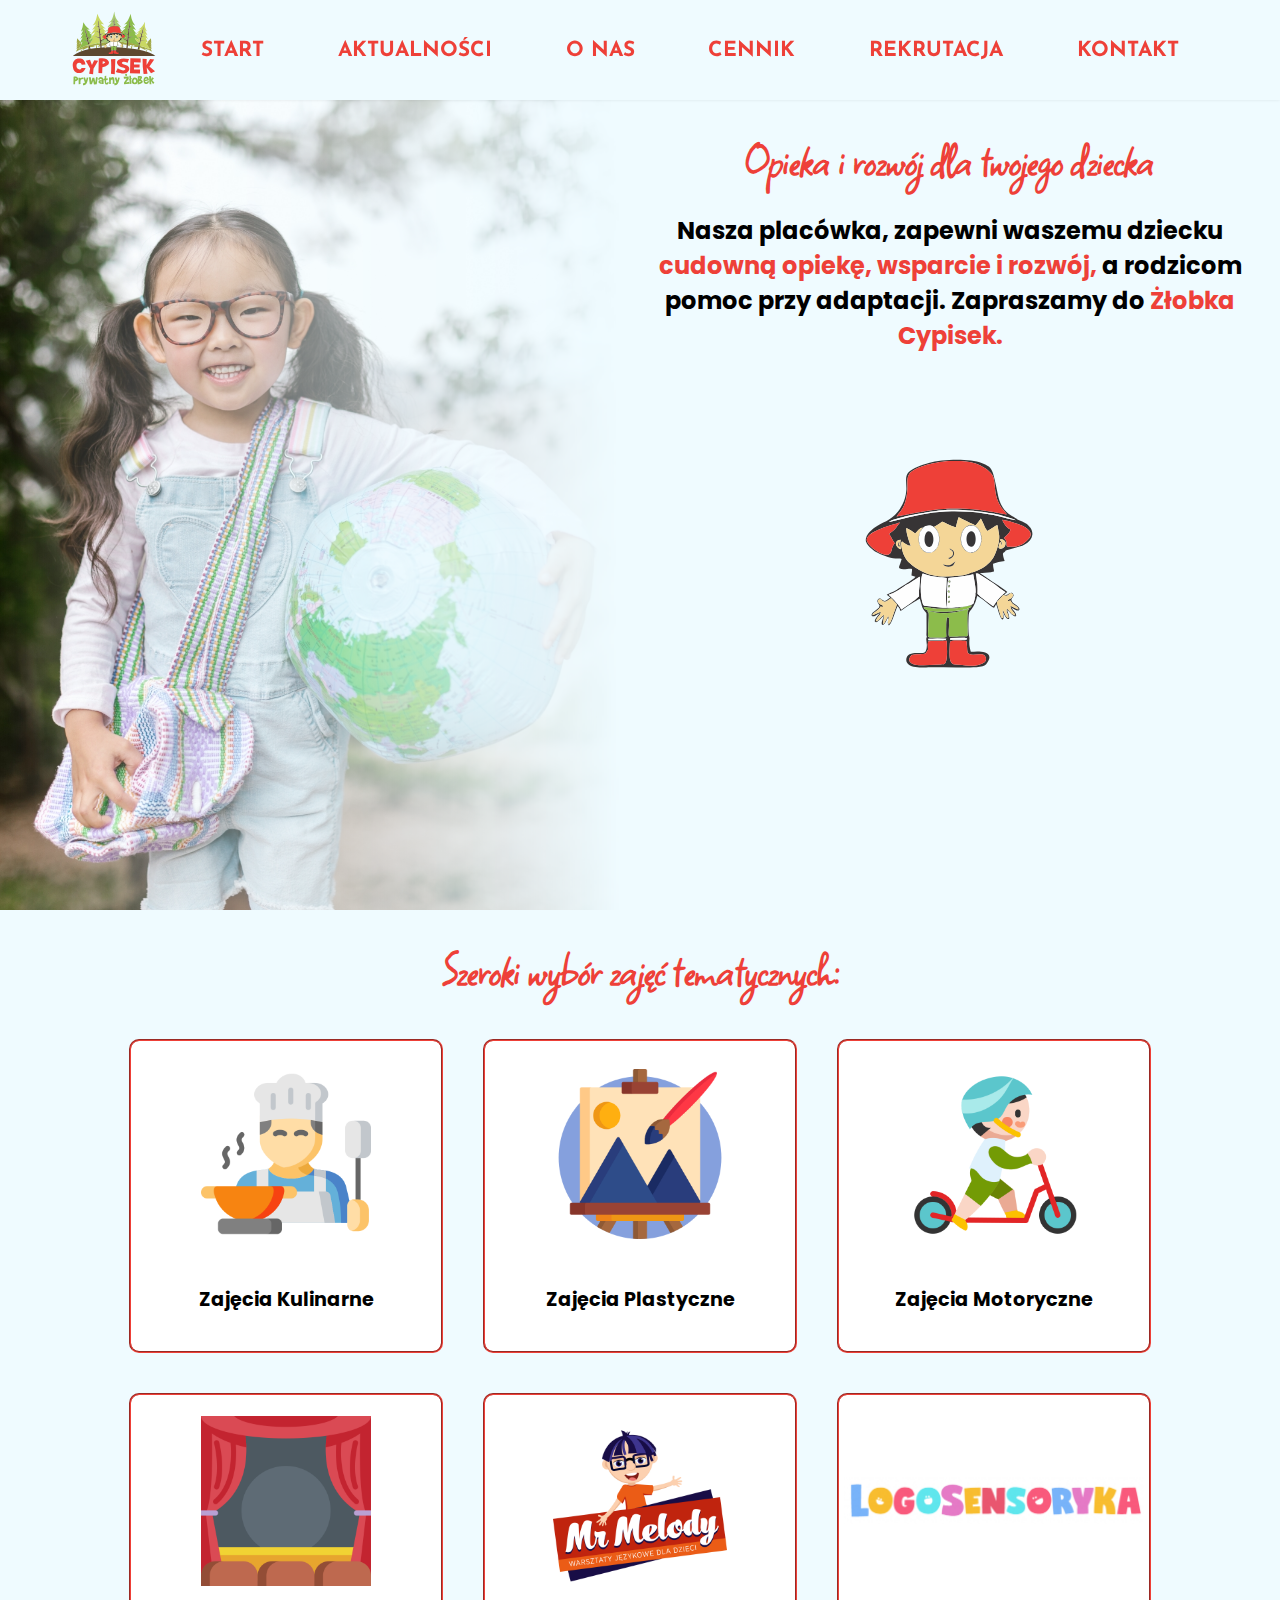
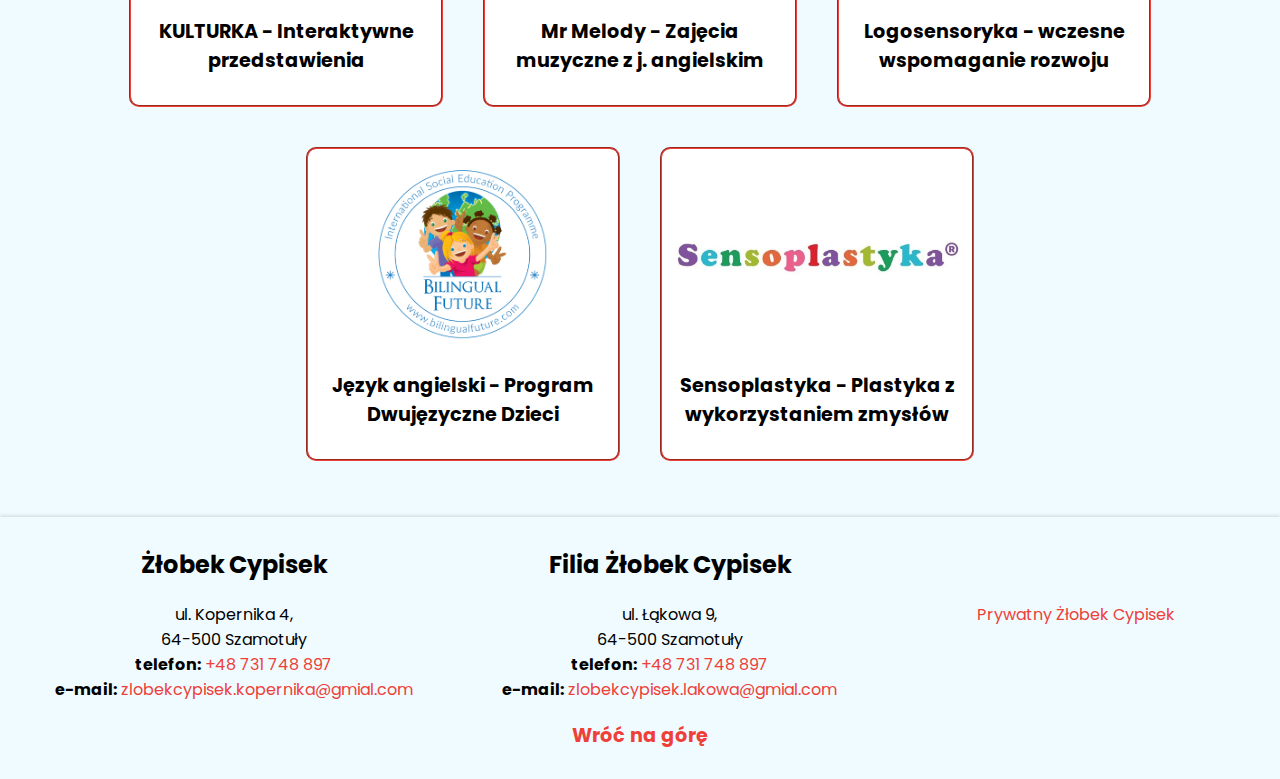
<file: index.html>
<!DOCTYPE html>
<html lang="en">
  <head>
    <meta charset="UTF-8" />
    <meta http-equiv="X-UA-Compatible" content="IE=edge" />
    <meta name="viewport" content="width=device-width, initial-scale=1.0" />
    <link rel="stylesheet" href="styles/main.css" />
    <link rel="shortcut icon" href="images/icon.ico" />
    <title>Żłobek Cypisek - Start</title>
  </head>
  <body>
    <div class="intro" alt="Intro Strony">
      <div class="intro1" alt="Intro Strony"></div>
      <div class="intro2" alt="Intro Strony"></div>
      <div class="intro3" alt="Intro Strony"></div>
    </div>
    <nav>
      <img class="logo" src="images/logo.svg" alt="Logo Żłobka" />
      <ul class="menu" id="menu">
        <li><a class="menu-itm" href="index.html">START</a></li>
        <li><a class="menu-itm" href="news.html">AKTUALNOŚCI</a></li>
        <li><a class="menu-itm" href="about.html">O&nbsp;NAS</a></li>
        <li><a class="menu-itm" href="pricelist.html">CENNIK</a></li>
        <li><a class="menu-itm" href="recruitment.html">REKRUTACJA</a></li>
        <li><a class="menu-itm" href="contact.html">KONTAKT</a></li>
      </ul>
      <div class="menu-hamb" id="menu-hamb">MENU</div>
    </nav>
    <main id="top">
      <article class="start-1">
        <div class="start-1-img" alt="Zdjęcie z żłobka"></div>
        <div class="start-1-text">
          <h1>Opieka i rozwój dla twojego dziecka</h1>
          <h2>
            Nasza placówka, zapewni waszemu dziecku
            <span class="text-special1">
              cudowną opiekę, wsparcie i rozwój,
            </span>
            a rodzicom pomoc przy adaptacji. Zapraszamy do
            <span class="text-special1">Żłobka Cypisek.</span>
          </h2>
          <div class="cypek-hand"></div>
          <div class="cypek"></div>
        </div>
      </article>
      <article class="start-2">
        <h1 class="start-2-head">Szeroki wybór zajęć tematycznych:</h1>
        <ul class="start-2-list">
          <li>
            <div class="start-2-icon">
              <img
                src="images/cooking.png"
                alt="Obrazek zajęć kulinarnych"
                class="start-2-icon-img"
              />
            </div>
            <h3>Zajęcia Kulinarne</h3>
          </li>
          <li>
            <div class="start-2-icon">
              <img
                src="images/art.png"
                alt="Obrazek zajęć artystycznych"
                class="start-2-icon-img"
              />
            </div>
            <h3>Zajęcia Plastyczne</h3>
          </li>
          <li>
            <div class="start-2-icon">
              <img
                src="images/sport.png"
                alt="Obrazek zajęć sportowych"
                class="start-2-icon-img"
              />
            </div>
            <h3>Zajęcia Motoryczne</h3>
          </li>
          <li>
            <div class="start-2-icon">
              <img
                src="images/theatre.png"
                alt="Obrazek zajęć teatralnych"
                class="start-2-icon-img"
              />
            </div>
            <h3>KULTURKA - Interaktywne przedstawienia</h3>
          </li>
          <li>
            <div class="start-2-icon">
              <img
                src="images/mr_melody.png"
                alt="Obrazek zajęć Mr. Melody"
                class="start-2-icon-img"
              />
            </div>
            <h3>Mr Melody - Zajęcia muzyczne z j. angielskim</h3>
          </li>
          <li>
            <div class="start-2-icon">
              <img
                src="images/logosensoryka.png"
                alt="Obrazek zajęć Legosensoryki"
                class="start-2-icon-img"
              />
            </div>
            <h3>Logosensoryka - wczesne wspomaganie rozwoju</h3>
          </li>
          <li>
            <div class="start-2-icon">
              <img
                src="images/bilingual.png"
                alt="Obrazek nauki Angielskiego"
                class="start-2-icon-img"
              />
            </div>
            <h3>Język angielski - Program Dwujęzyczne Dzieci</h3>
          </li>
          <li>
            <div class="start-2-icon">
              <img
                src="images/sensoplastyka.jpg"
                alt="Obrazek zajęć Sensoplastyki"
                class="start-2-icon-img"
              />
            </div>
            <h3>Sensoplastyka - Plastyka z wykorzystaniem zmysłów</h3>
          </li>
        </ul>
      </article>
    </main>
    <footer>
      <div class="foot-data">
        <div>
          <h2>Żłobek Cypisek</h2>
          <span>ul. Kopernika 4,<br />64-500 Szamotuły</span><br />
          <span>
            <b>telefon:</b>
            <a href="tel:+48731748897">+48 731 748 897</a>
          </span>
          <br />
          <span>
            <b>e-mail:</b>
            <a href="mailto: zlobekcypisek.kopernika@gmial.com">
              zlobekcypisek.kopernika@gmial.com
            </a>
          </span>
        </div>
        <div>
          <h2>Filia Żłobek Cypisek</h2>
          <span>ul. Łąkowa 9,<br />64-500 Szamotuły</span><br />
          <span>
            <b>telefon:</b>
            <a href="tel:+48731748897">+48 731 748 897</a>
          </span>
          <br />
          <span>
            <b>e-mail:</b>
            <a href="mailto: zlobekcypisek.lakowa@gmial.com">
              zlobekcypisek.lakowa@gmial.com
            </a>
          </span>
        </div>
        <div class="facebook">
          <div
            class="fb-page"
            data-href="https://www.facebook.com/ZlobekCypisek"
            data-tabs=""
            data-width="350"
            data-height="70"
            data-small-header="false"
            data-adapt-container-width="false"
            data-hide-cover="false"
            data-show-facepile="false"
          >
            <blockquote
              cite="https://www.facebook.com/ZlobekCypisek"
              class="fb-xfbml-parse-ignore"
            >
              <a href="https://www.facebook.com/ZlobekCypisek"
                >Prywatny Żłobek Cypisek</a
              >
            </blockquote>
          </div>
        </div>
      </div>
      <div class="foot-toplink">
        <h3><a href="#top">Wróć na górę</a></h3>
      </div>
    </footer>
  </body>
</html>
<script src="scripts.js"></script>
<script
  async
  defer
  crossorigin="anonymous"
  src="https://connect.facebook.net/en_US/sdk.js#xfbml=1&version=v15.0"
  nonce="tvlp98aQ"
></script>
</file>
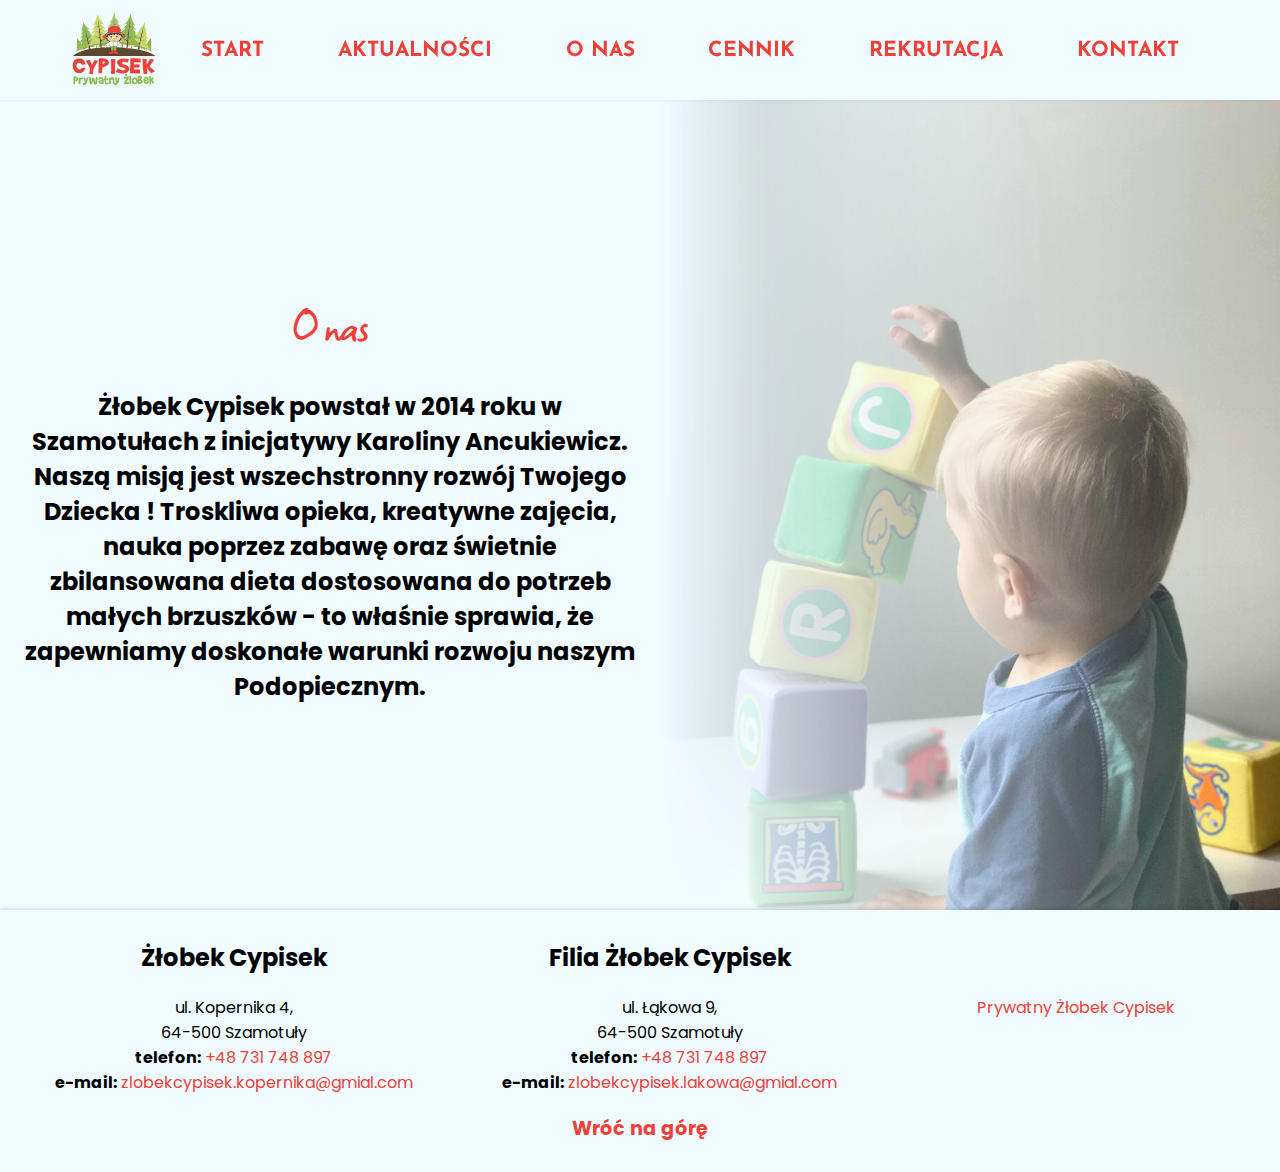
<file: about.html>
<!DOCTYPE html>
<html lang="en">
  <head>
    <meta charset="UTF-8" />
    <meta http-equiv="X-UA-Compatible" content="IE=edge" />
    <meta name="viewport" content="width=device-width, initial-scale=1.0" />
    <link rel="stylesheet" href="styles/main.css" />
    <link rel="shortcut icon" href="images/icon.ico" />
    <title>Żłobek Cypisek - O Nas</title>
  </head>
  <body>
    <nav>
      <img class="logo" src="images/logo.svg" alt="Logo Żłobka" />
      <ul class="menu" id="menu">
        <li><a class="menu-itm" href="index.html">START</a></li>
        <li><a class="menu-itm" href="news.html">AKTUALNOŚCI</a></li>
        <li><a class="menu-itm" href="about.html">O&nbsp;NAS</a></li>
        <li><a class="menu-itm" href="pricelist.html">CENNIK</a></li>
        <li><a class="menu-itm" href="recruitment.html">REKRUTACJA</a></li>
        <li><a class="menu-itm" href="contact.html">KONTAKT</a></li>
      </ul>
      <div class="menu-hamb" id="menu-hamb">MENU</div>
    </nav>
    <main>
      <article class="about">
        <div class="about-text">
          <h1>O nas</h1>
          <h2>
            Żłobek Cypisek powstał w 2014 roku w Szamotułach z inicjatywy
            Karoliny Ancukiewicz. Naszą misją jest wszechstronny rozwój Twojego
            Dziecka ! Troskliwa opieka, kreatywne zajęcia, nauka poprzez zabawę
            oraz świetnie zbilansowana dieta dostosowana do potrzeb małych
            brzuszków - to właśnie sprawia, że zapewniamy doskonałe warunki
            rozwoju naszym Podopiecznym.
          </h2>
        </div>
        <div
          class="about-img"
          alt="Zdjęcie Karoliny - Właścicielki Żłobka"
        ></div>
      </article>
    </main>
    <footer>
      <div class="foot-data">
        <div>
          <h2>Żłobek Cypisek</h2>
          <span>ul. Kopernika 4,<br />64-500 Szamotuły</span><br />
          <span>
            <b>telefon:</b>
            <a href="tel:+48731748897">+48 731 748 897</a>
          </span>
          <br />
          <span>
            <b>e-mail:</b>
            <a href="mailto: zlobekcypisek.kopernika@gmial.com">
              zlobekcypisek.kopernika@gmial.com
            </a>
          </span>
        </div>
        <div>
          <h2>Filia Żłobek Cypisek</h2>
          <span>ul. Łąkowa 9,<br />64-500 Szamotuły</span><br />
          <span>
            <b>telefon:</b>
            <a href="tel:+48731748897">+48 731 748 897</a>
          </span>
          <br />
          <span>
            <b>e-mail:</b>
            <a href="mailto: zlobekcypisek.lakowa@gmial.com">
              zlobekcypisek.lakowa@gmial.com
            </a>
          </span>
        </div>
        <div class="facebook">
          <div
            class="fb-page"
            data-href="https://www.facebook.com/ZlobekCypisek"
            data-tabs=""
            data-width="350"
            data-height="70"
            data-small-header="false"
            data-adapt-container-width="false"
            data-hide-cover="false"
            data-show-facepile="false"
          >
            <blockquote
              cite="https://www.facebook.com/ZlobekCypisek"
              class="fb-xfbml-parse-ignore"
            >
              <a href="https://www.facebook.com/ZlobekCypisek"
                >Prywatny Żłobek Cypisek</a
              >
            </blockquote>
          </div>
        </div>
      </div>
      <div class="foot-toplink">
        <h3><a href="#top">Wróć na górę</a></h3>
      </div>
    </footer>
  </body>
</html>
<script src="scripts.js"></script>
<script
  async
  defer
  crossorigin="anonymous"
  src="https://connect.facebook.net/en_US/sdk.js#xfbml=1&version=v15.0"
  nonce="tvlp98aQ"
></script>
</file>
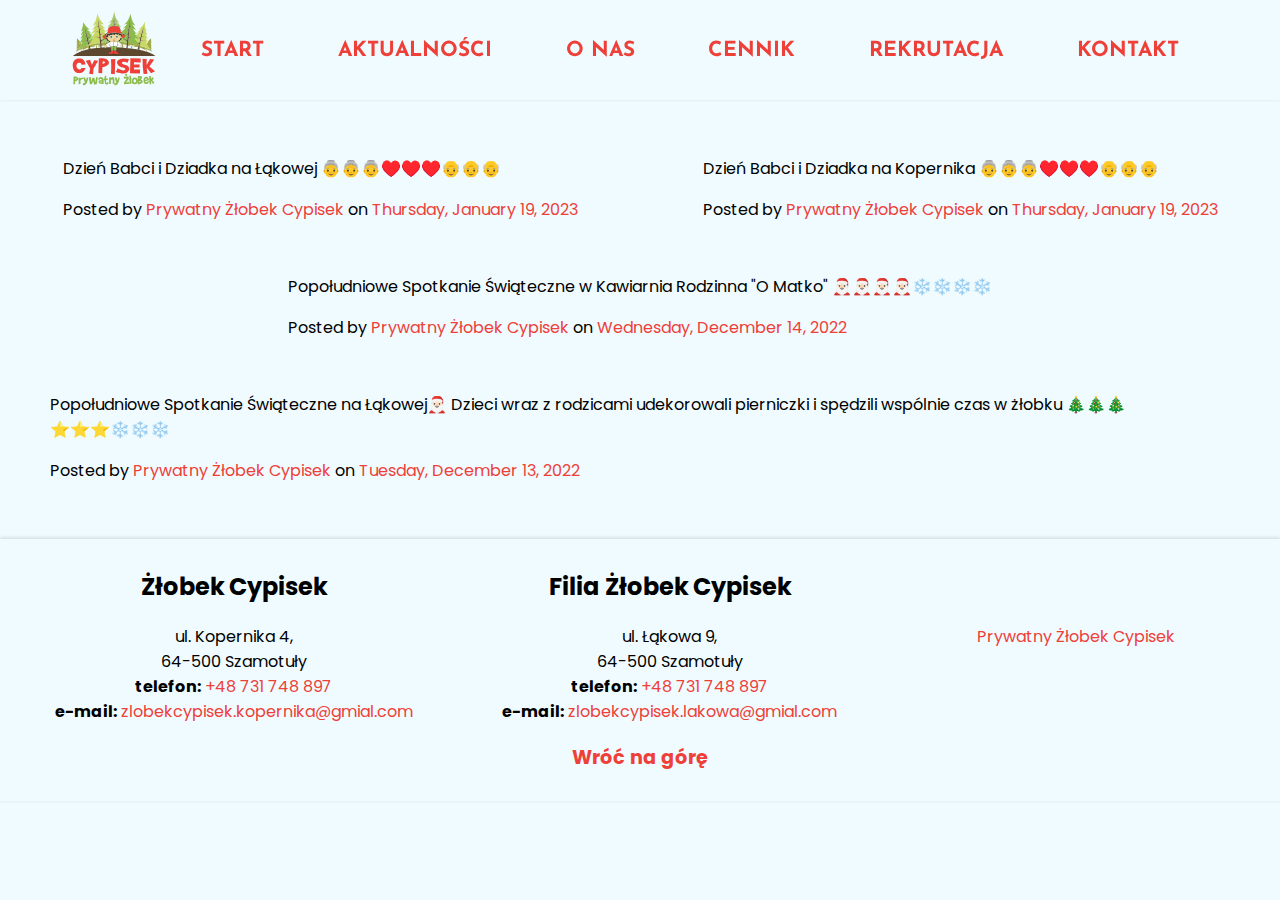
<file: news.html>
<!DOCTYPE html>
<html lang="en">
  <head>
    <meta charset="UTF-8" />
    <meta http-equiv="X-UA-Compatible" content="IE=edge" />
    <meta name="viewport" content="width=device-width, initial-scale=1.0" />
    <link rel="stylesheet" href="styles/main.css" />
    <link rel="shortcut icon" href="images/icon.ico" />
    <title>Żłobek Cypisek - News</title>
  </head>
  <body>
    <nav>
      <img class="logo" src="images/logo.svg" alt="Logo Żłobka" />
      <ul class="menu" id="menu">
        <li><a class="menu-itm" href="index.html">START</a></li>
        <li><a class="menu-itm" href="news.html">AKTUALNOŚCI</a></li>
        <li><a class="menu-itm" href="about.html">O&nbsp;NAS</a></li>
        <li><a class="menu-itm" href="pricelist.html">CENNIK</a></li>
        <li><a class="menu-itm" href="recruitment.html">REKRUTACJA</a></li>
        <li><a class="menu-itm" href="contact.html">KONTAKT</a></li>
      </ul>
      <div class="menu-hamb" id="menu-hamb">MENU</div>
    </nav>
    <main>
      <div class="news">
        <div
          class="fb-post"
          data-href="https://www.facebook.com/ZlobekCypisek/posts/3414430672160382"
          data-width=""
          data-show-text="true"
        >
          <blockquote
            cite="https://www.facebook.com/ZlobekCypisek/posts/3414430672160382"
            class="fb-xfbml-parse-ignore"
          >
            <p>Dzień Babci i Dziadka na Łąkowej 👵👵👵♥️♥️♥️👴👴👴</p>
            Posted by
            <a href="https://www.facebook.com/ZlobekCypisek/"
              >Prywatny Żłobek Cypisek</a
            >
            on&nbsp;<a
              href="https://www.facebook.com/ZlobekCypisek/posts/3414430672160382"
              >Thursday, January 19, 2023</a
            >
          </blockquote>
        </div>
        <div
          class="fb-post"
          data-href="https://www.facebook.com/ZlobekCypisek/posts/pfbid037bm5LH8rTaPbEoSLLcrTVbvaqTj5n7UtKuN7wx4dziXsFxFQeehrcizpLAzFQT3ql"
          data-width=""
          data-show-text="true"
        >
          <blockquote
            cite="https://www.facebook.com/ZlobekCypisek/posts/3414428225493960"
            class="fb-xfbml-parse-ignore"
          >
            <p>Dzień Babci i Dziadka na Kopernika 👵👵👵♥️♥️♥️👴👴👴</p>
            Posted by
            <a href="https://www.facebook.com/ZlobekCypisek/"
              >Prywatny Żłobek Cypisek</a
            >
            on&nbsp;<a
              href="https://www.facebook.com/ZlobekCypisek/posts/3414428225493960"
              >Thursday, January 19, 2023</a
            >
          </blockquote>
        </div>
        <div
          class="fb-post"
          data-href="https://www.facebook.com/ZlobekCypisek/posts/pfbid02vwjv3P6EpFS4whCoFuZdoKjnkwq3NnWqsuMJmEgJNr7ydK4fG1YT2J7xsCpw4Ufzl"
          data-width=""
          data-show-text="true"
        >
          <blockquote
            cite="https://www.facebook.com/ZlobekCypisek/posts/3381919648744818"
            class="fb-xfbml-parse-ignore"
          >
            <p>
              Popołudniowe Spotkanie Świąteczne w Kawiarnia Rodzinna &quot;O
              Matko&quot; 🎅🏻🎅🏻🎅🏻🎅🏻❄️❄️❄️❄️
            </p>
            Posted by
            <a href="https://www.facebook.com/ZlobekCypisek/"
              >Prywatny Żłobek Cypisek</a
            >
            on&nbsp;<a
              href="https://www.facebook.com/ZlobekCypisek/posts/3381919648744818"
              >Wednesday, December 14, 2022</a
            >
          </blockquote>
        </div>
        <div
          class="fb-post"
          data-href="https://www.facebook.com/ZlobekCypisek/posts/pfbid02WJqRRg922iiAqj5i73ZeNywyxVRwdGp1dCazj8dwaXcD2vhxAef9PDPg25wpWRzul"
          data-width=""
          data-show-text="true"
        >
          <blockquote
            cite="https://www.facebook.com/ZlobekCypisek/posts/3380837232186393"
            class="fb-xfbml-parse-ignore"
          >
            <p>
              Popołudniowe Spotkanie Świąteczne na Łąkowej🎅🏻 Dzieci wraz z
              rodzicami udekorowali pierniczki i spędzili wspólnie czas w żłobku
              🎄🎄🎄⭐️⭐️⭐️❄️❄️❄️
            </p>
            Posted by
            <a href="https://www.facebook.com/ZlobekCypisek/"
              >Prywatny Żłobek Cypisek</a
            >
            on&nbsp;<a
              href="https://www.facebook.com/ZlobekCypisek/posts/3380837232186393"
              >Tuesday, December 13, 2022</a
            >
          </blockquote>
        </div>
      </div>
    </main>
    <footer>
      <div class="foot-data">
        <div>
          <h2>Żłobek Cypisek</h2>
          <span>ul. Kopernika 4,<br />64-500 Szamotuły</span><br />
          <span>
            <b>telefon:</b>
            <a href="tel:+48731748897">+48 731 748 897</a>
          </span>
          <br />
          <span>
            <b>e-mail:</b>
            <a href="mailto: zlobekcypisek.kopernika@gmial.com">
              zlobekcypisek.kopernika@gmial.com
            </a>
          </span>
        </div>
        <div>
          <h2>Filia Żłobek Cypisek</h2>
          <span>ul. Łąkowa 9,<br />64-500 Szamotuły</span><br />
          <span>
            <b>telefon:</b>
            <a href="tel:+48731748897">+48 731 748 897</a>
          </span>
          <br />
          <span>
            <b>e-mail:</b>
            <a href="mailto: zlobekcypisek.lakowa@gmial.com">
              zlobekcypisek.lakowa@gmial.com
            </a>
          </span>
        </div>
        <div class="facebook">
          <div
            class="fb-page"
            data-href="https://www.facebook.com/ZlobekCypisek"
            data-tabs=""
            data-width="350"
            data-height="70"
            data-small-header="false"
            data-adapt-container-width="false"
            data-hide-cover="false"
            data-show-facepile="false"
          >
            <blockquote
              cite="https://www.facebook.com/ZlobekCypisek"
              class="fb-xfbml-parse-ignore"
            >
              <a href="https://www.facebook.com/ZlobekCypisek"
                >Prywatny Żłobek Cypisek</a
              >
            </blockquote>
          </div>
        </div>
      </div>
      <div class="foot-toplink">
        <h3><a href="#top">Wróć na górę</a></h3>
      </div>
    </footer>
  </body>
</html>
<script src="scripts.js"></script>
<script
  async
  defer
  crossorigin="anonymous"
  src="https://connect.facebook.net/en_US/sdk.js#xfbml=1&version=v15.0"
  nonce="tvlp98aQ"
></script>
</file>
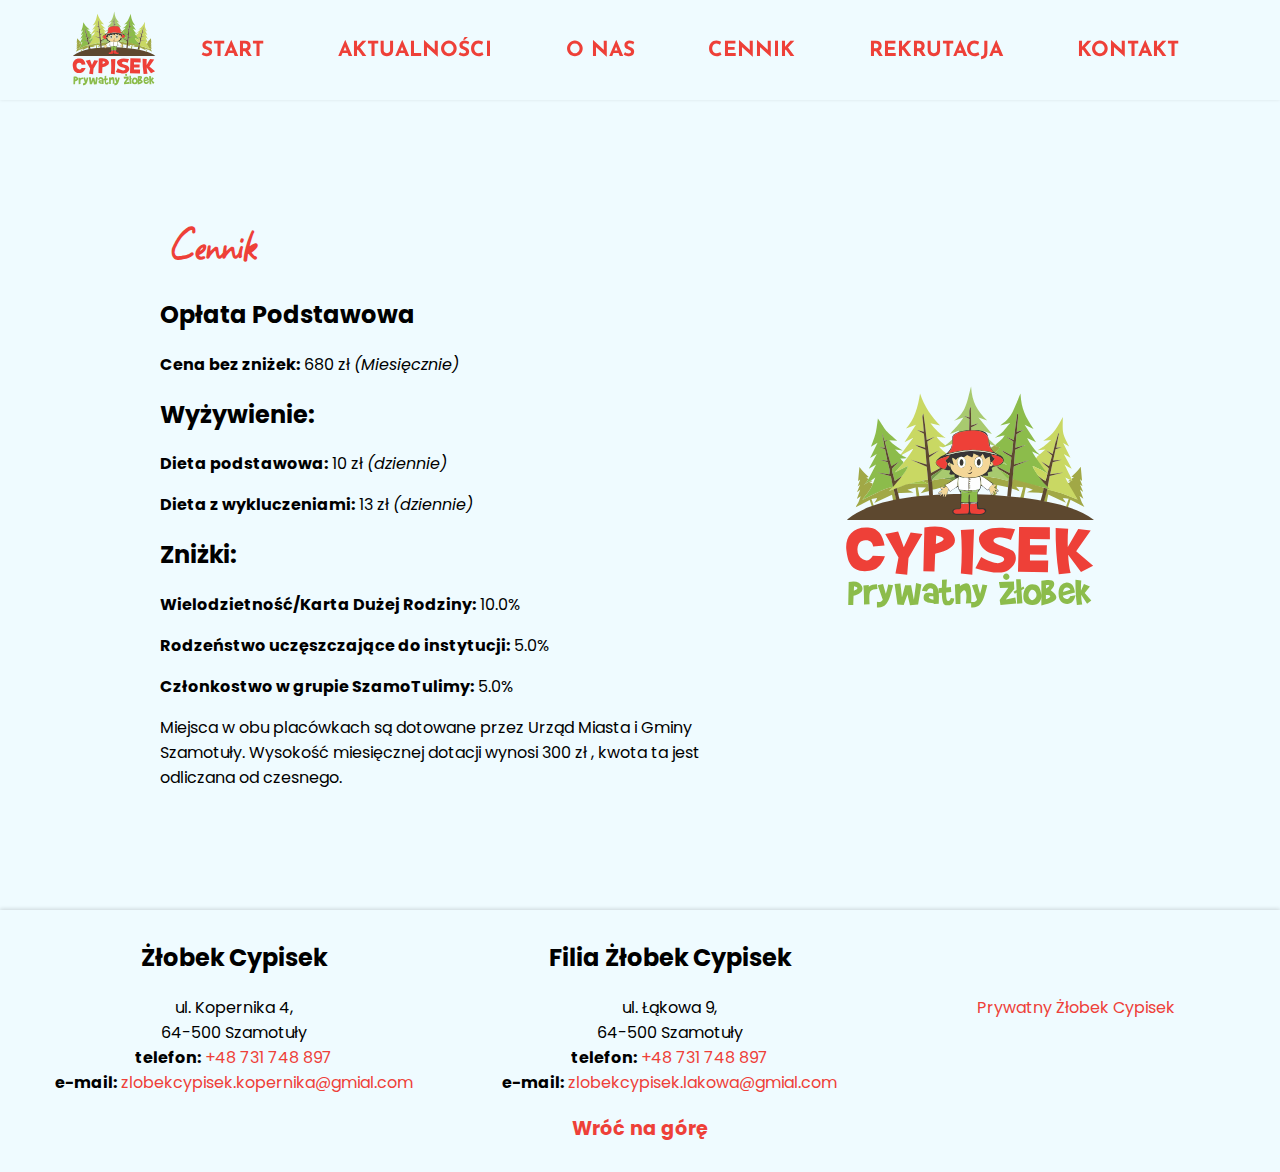
<file: pricelist.html>
<!DOCTYPE html>
<html lang="en">
  <head>
    <meta charset="UTF-8" />
    <meta http-equiv="X-UA-Compatible" content="IE=edge" />
    <meta name="viewport" content="width=device-width, initial-scale=1.0" />
    <link rel="stylesheet" href="styles/main.css" />
    <link rel="shortcut icon" href="images/icon.ico" />
    <title>Żłobek Cypisek - Cennik</title>
  </head>
  <body>
    <nav>
      <img class="logo" src="images/logo.svg" alt="Logo Żłobka" />
      <ul class="menu" id="menu">
        <li><a class="menu-itm" href="index.html">START</a></li>
        <li><a class="menu-itm" href="news.html">AKTUALNOŚCI</a></li>
        <li><a class="menu-itm" href="about.html">O&nbsp;NAS</a></li>
        <li><a class="menu-itm" href="pricelist.html">CENNIK</a></li>
        <li><a class="menu-itm" href="recruitment.html">REKRUTACJA</a></li>
        <li><a class="menu-itm" href="contact.html">KONTAKT</a></li>
      </ul>
      <div class="menu-hamb" id="menu-hamb">MENU</div>
    </nav>
    <main class="pricelist">
      <div class="prices">
        <h1>Cennik</h1>
        <h2>Opłata Podstawowa</h2>
        <p><b>Cena bez zniżek:</b> 680 zł <i>(Miesięcznie)</i></p>
        <h2>Wyżywienie:</h2>
        <p><b>Dieta podstawowa:</b> 10 zł <i>(dziennie)</i></p>
        <p><b>Dieta z wykluczeniami:</b> 13 zł <i>(dziennie)</i></p>
        <h2>Zniżki:</h2>
        <p><b>Wielodzietność/Karta Dużej Rodziny:</b> 10.0%</p>
        <p><b>Rodzeństwo uczęszczające do instytucji:</b> 5.0%</p>
        <p><b>Członkostwo w grupie SzamoTulimy:</b> 5.0%</p>
        <p>
          Miejsca w obu placówkach są dotowane przez Urząd Miasta i Gminy
          Szamotuły. Wysokość miesięcznej dotacji wynosi 300 zł , kwota ta jest
          odliczana od czesnego.
        </p>
      </div>
      <div class="price-img">
        <img class="price-img-pic" src="images/logo.svg" />
      </div>
    </main>
    <footer>
      <div class="foot-data">
        <div>
          <h2>Żłobek Cypisek</h2>
          <span>ul. Kopernika 4,<br />64-500 Szamotuły</span><br />
          <span>
            <b>telefon:</b>
            <a href="tel:+48731748897">+48 731 748 897</a>
          </span>
          <br />
          <span>
            <b>e-mail:</b>
            <a href="mailto: zlobekcypisek.kopernika@gmial.com">
              zlobekcypisek.kopernika@gmial.com
            </a>
          </span>
        </div>
        <div>
          <h2>Filia Żłobek Cypisek</h2>
          <span>ul. Łąkowa 9,<br />64-500 Szamotuły</span><br />
          <span>
            <b>telefon:</b>
            <a href="tel:+48731748897">+48 731 748 897</a>
          </span>
          <br />
          <span>
            <b>e-mail:</b>
            <a href="mailto: zlobekcypisek.lakowa@gmial.com">
              zlobekcypisek.lakowa@gmial.com
            </a>
          </span>
        </div>
        <div class="facebook">
          <div
            class="fb-page"
            data-href="https://www.facebook.com/ZlobekCypisek"
            data-tabs=""
            data-width="350"
            data-height="70"
            data-small-header="false"
            data-adapt-container-width="false"
            data-hide-cover="false"
            data-show-facepile="false"
          >
            <blockquote
              cite="https://www.facebook.com/ZlobekCypisek"
              class="fb-xfbml-parse-ignore"
            >
              <a href="https://www.facebook.com/ZlobekCypisek"
                >Prywatny Żłobek Cypisek</a
              >
            </blockquote>
          </div>
        </div>
      </div>
      <div class="foot-toplink">
        <h3><a href="#top">Wróć na górę</a></h3>
      </div>
    </footer>
  </body>
</html>
<script src="scripts.js"></script>
<script
  async
  defer
  crossorigin="anonymous"
  src="https://connect.facebook.net/en_US/sdk.js#xfbml=1&version=v15.0"
  nonce="tvlp98aQ"
></script>
</file>
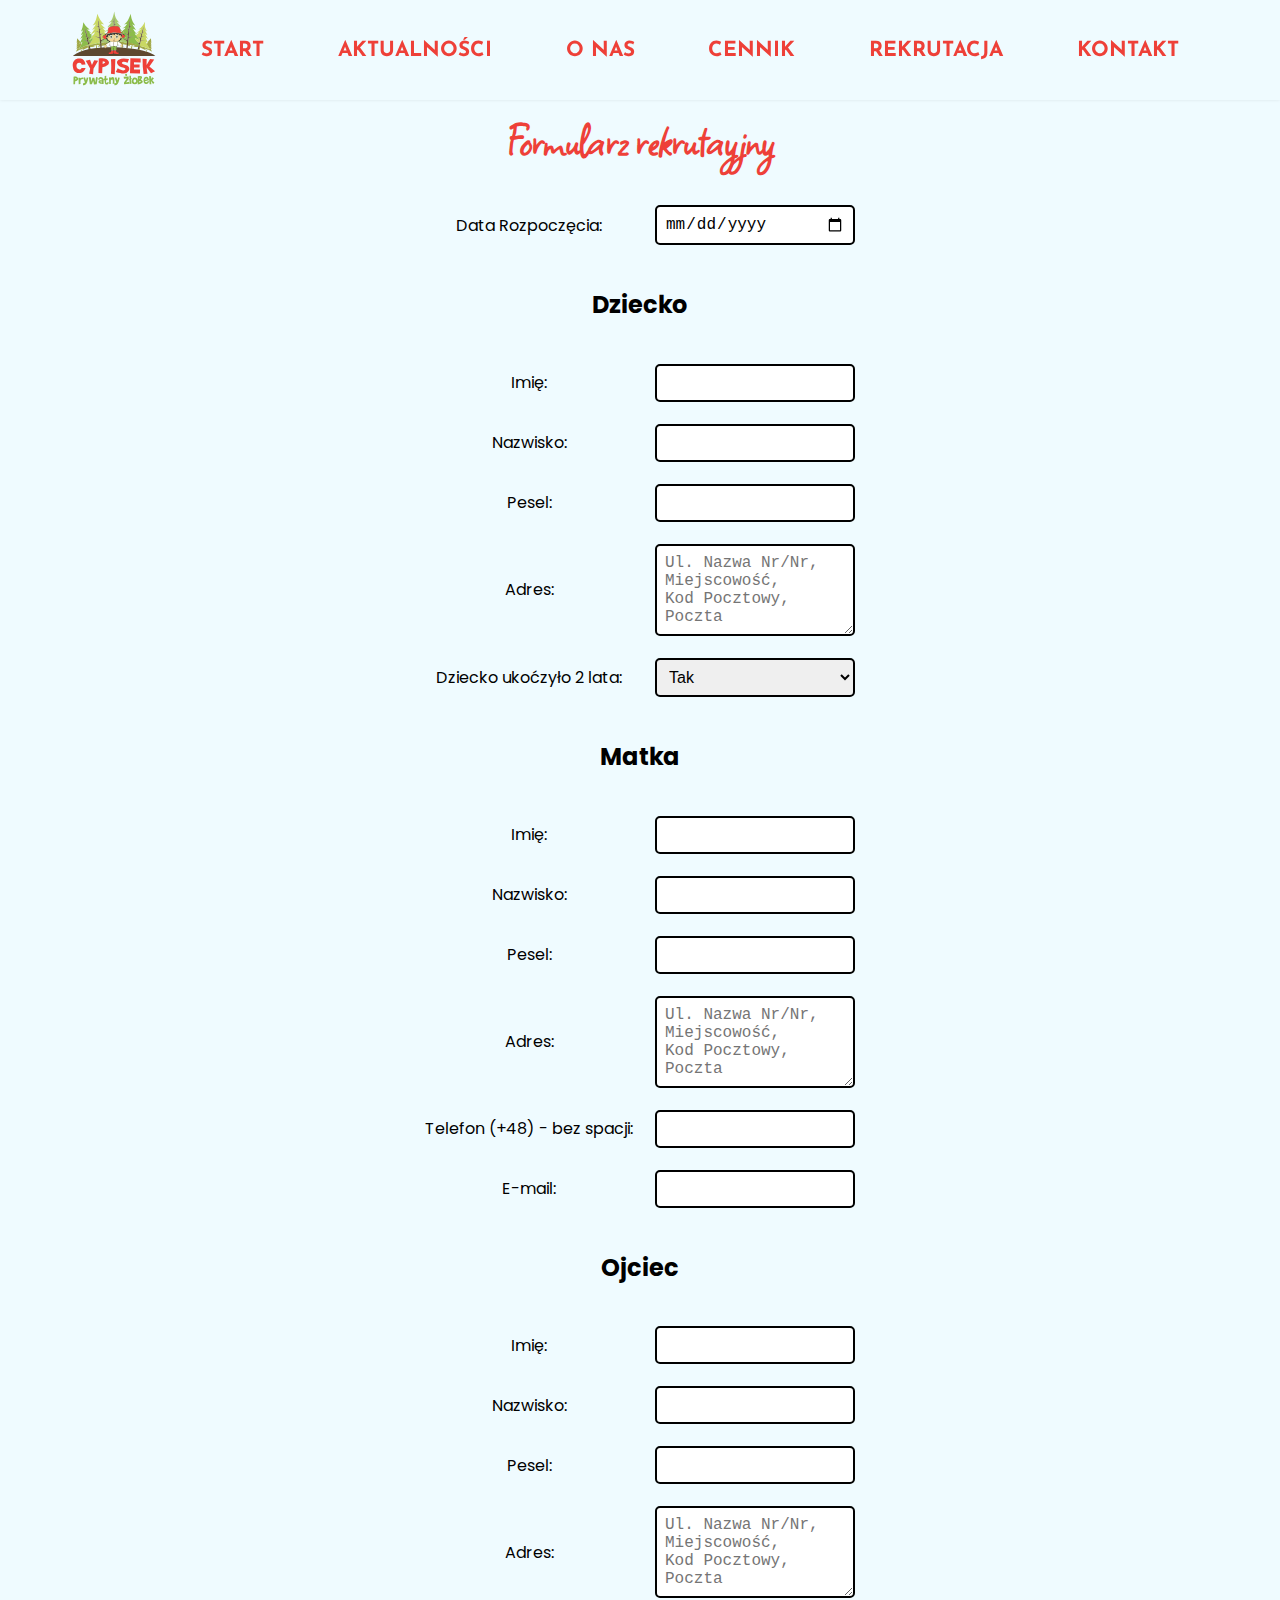
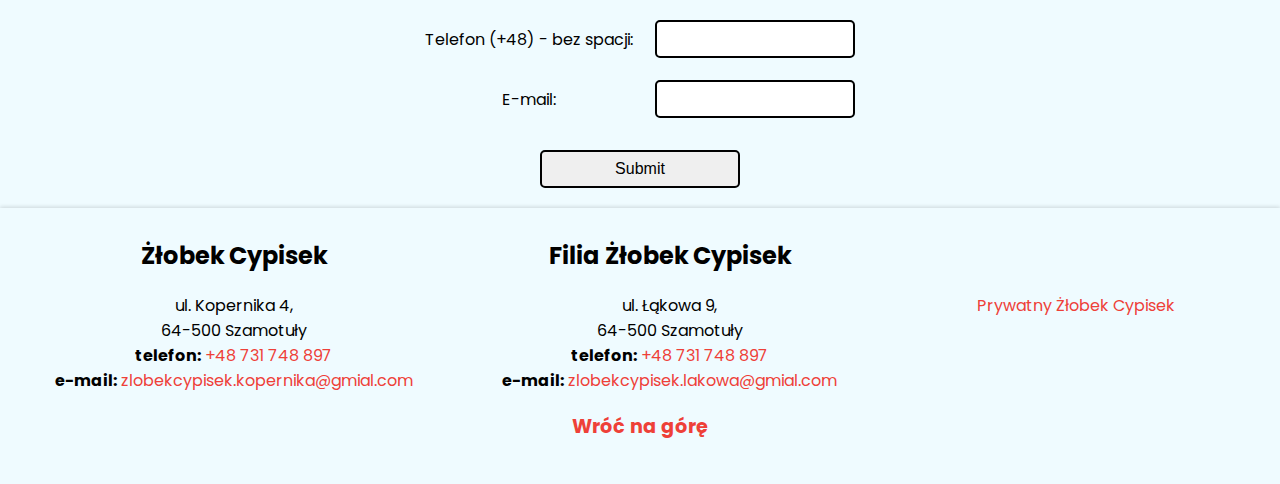
<file: recruitment.html>
<!DOCTYPE html>
<html lang="en">
  <head>
    <meta charset="UTF-8" />
    <meta http-equiv="X-UA-Compatible" content="IE=edge" />
    <meta name="viewport" content="width=device-width, initial-scale=1.0" />
    <link rel="stylesheet" href="styles/main.css" />
    <link rel="shortcut icon" href="images/icon.ico" />
    <title>Żłobek Cypisek - Rekrutacja</title>
  </head>
  <body>
    <nav>
      <img class="logo" src="images/logo.svg" alt="Logo Złobka" />
      <ul class="menu" id="menu">
        <li><a class="menu-itm" href="index.html">START</a></li>
        <li><a class="menu-itm" href="news.html">AKTUALNOŚCI</a></li>
        <li><a class="menu-itm" href="about.html">O&nbsp;NAS</a></li>
        <li><a class="menu-itm" href="pricelist.html">CENNIK</a></li>
        <li><a class="menu-itm" href="recruitment.html">REKRUTACJA</a></li>
        <li><a class="menu-itm" href="contact.html">KONTAKT</a></li>
      </ul>
      <div class="menu-hamb" id="menu-hamb">MENU</div>
    </nav>
    <main>
      <form>
        <h1 class="recrut-title">Formularz rekrutayjny</h1>
        <table class="recrut-form">
          <tr>
            <td><label for="data">Data Rozpoczęcia:</label></td>
            <td>
              <input
                type="date"
                name="data"
                id="data"
                max="2021-12-31"
                required
              />
            </td>
          </tr>
          <tr>
            <td colspan="2"><h2>Dziecko</h2></td>
          </tr>
          <tr>
            <td><label for="child-name">Imię:</label></td>
            <td>
              <input
                type="text"
                name="child-name"
                id="child-name"
                minlength="3"
                required
              />
            </td>
          </tr>
          <tr>
            <td><label for="child-surname">Nazwisko:</label></td>
            <td>
              <input
                type="text"
                name="child-surname"
                id="child-surname"
                minlength="3"
                required
              />
            </td>
          </tr>
          <tr>
            <td><label for="child-pesel">Pesel:</label></td>
            <td>
              <input
                type="text"
                name="child-pesel"
                id="child-pesel"
                minlength="10"
                maxlength="11"
              />
            </td>
          </tr>
          <tr>
            <td><label for="child-adress">Adres:</label></td>
            <td>
              <textarea
                required
                type="text"
                name="child-adress"
                id="child-adress"
                rows="4"
                cols="20"
                placeholder="Ul. Nazwa Nr/Nr,&#10;Miejscowość,&#10;Kod Pocztowy,&#10;Poczta"
              ></textarea>
            </td>
          </tr>
          <tr>
            <td>
              <label for="child-ok">Dziecko ukoćzyło 2 lata:</label>
            </td>
            <td>
              <select name="child-age" id="child-age">
                <option value="tak" selected>Tak</option>
                <option value="nie">Nie</option>
              </select>
            </td>
          </tr>
          <tr>
            <td colspan="2"><h2>Matka</h2></td>
          </tr>
          <tr>
            <td><label for="mom-name">Imię:</label></td>
            <td>
              <input
                type="text"
                name="mom-name"
                id="mom-name"
                minlength="3"
                required
              />
            </td>
          </tr>
          <tr>
            <td><label for="mom-surname">Nazwisko:</label></td>
            <td>
              <input
                type="text"
                name="mom-surname"
                id="mom-surname"
                minlength="3"
                required
              />
            </td>
          </tr>
          <tr>
            <td><label for="mom-pesel">Pesel:</label></td>
            <td>
              <input
                type="text"
                name="mom-pesel"
                id="mom-pesel"
                minlength="10"
                maxlength="11"
                required
              />
            </td>
          </tr>
          <tr>
            <td><label for="mom-adress">Adres:</label></td>
            <td>
              <textarea
                required
                type="text"
                name="mom-adress"
                id="mom-adress"
                rows="4"
                cols="20"
                placeholder="Ul. Nazwa Nr/Nr,&#10;Miejscowość,&#10;Kod Pocztowy,&#10;Poczta"
              ></textarea>
            </td>
          </tr>
          <tr>
            <td>
              <label for="mom-phone" required
                >Telefon (+48) - bez spacji:</label
              >
            </td>
            <td>
              <input
                type="tel"
                name="mom-phone"
                id="mom-phone"
                pattern="[0-9]{9}"
              />
            </td>
          </tr>
          <tr>
            <td><label for="mom-email" required>E-mail:</label></td>
            <td><input type="email" name="mom-email" id="mom-email" /></td>
          </tr>
          <tr>
            <td colspan="2"><h2>Ojciec</h2></td>
          </tr>
          <tr>
            <td><label for="dad-name">Imię:</label></td>
            <td>
              <input
                type="text"
                name="dad-name"
                id="dad-name"
                minlength="3"
                required
              />
            </td>
          </tr>
          <tr>
            <td><label for="dad-surname">Nazwisko:</label></td>
            <td>
              <input
                type="text"
                name="dad-surname"
                id="dad-surname"
                minlength="3"
                required
              />
            </td>
          </tr>

          <tr>
            <td><label for="dad-pesel">Pesel:</label></td>
            <td>
              <input
                type="text"
                name="dad-pesel"
                id="dad-pesel"
                minlength="10"
                maxlength="11"
                required
              />
            </td>
          </tr>
          <tr>
            <td><label for="dad-adress">Adres:</label></td>
            <td>
              <textarea
                required
                type="text"
                name="dad-adress"
                id="dad-adress"
                rows="4"
                cols="20"
                placeholder="Ul. Nazwa Nr/Nr,&#10;Miejscowość,&#10;Kod Pocztowy,&#10;Poczta"
              ></textarea>
            </td>
          </tr>
          <tr>
            <td><label for="dad-phone">Telefon (+48) - bez spacji:</label></td>
            <td>
              <input
                type="tel"
                name="dad-phone"
                id="dad-phone"
                pattern="[0-9]{9}"
                required
              />
            </td>
          </tr>
          <tr>
            <td><label for="dad-email">E-mail:</label></td>
            <td>
              <input type="email" name="dad-email" id="dad-email" required />
            </td>
          </tr>
        </table>
        <div class="recrut-submit" required><input type="submit" /></div>
      </form>
    </main>
    <footer>
      <div class="foot-data">
        <div>
          <h2>Żłobek Cypisek</h2>
          <span>ul. Kopernika 4,<br />64-500 Szamotuły</span><br />
          <span>
            <b>telefon:</b>
            <a href="tel:+48731748897">+48 731 748 897</a>
          </span>
          <br />
          <span>
            <b>e-mail:</b>
            <a href="mailto: zlobekcypisek.kopernika@gmial.com">
              zlobekcypisek.kopernika@gmial.com
            </a>
          </span>
        </div>
        <div>
          <h2>Filia Żłobek Cypisek</h2>
          <span>ul. Łąkowa 9,<br />64-500 Szamotuły</span><br />
          <span>
            <b>telefon:</b>
            <a href="tel:+48731748897">+48 731 748 897</a>
          </span>
          <br />
          <span>
            <b>e-mail:</b>
            <a href="mailto: zlobekcypisek.lakowa@gmial.com">
              zlobekcypisek.lakowa@gmial.com
            </a>
          </span>
        </div>
        <div class="facebook">
          <div
            class="fb-page"
            data-href="https://www.facebook.com/ZlobekCypisek"
            data-tabs=""
            data-width="350"
            data-height="70"
            data-small-header="false"
            data-adapt-container-width="false"
            data-hide-cover="false"
            data-show-facepile="false"
          >
            <blockquote
              cite="https://www.facebook.com/ZlobekCypisek"
              class="fb-xfbml-parse-ignore"
            >
              <a href="https://www.facebook.com/ZlobekCypisek"
                >Prywatny Żłobek Cypisek</a
              >
            </blockquote>
          </div>
        </div>
      </div>
      <div class="foot-toplink">
        <h3><a href="#top">Wróć na górę</a></h3>
      </div>
    </footer>
  </body>
</html>
<script src="scripts.js"></script>
<script
  async
  defer
  crossorigin="anonymous"
  src="https://connect.facebook.net/en_US/sdk.js#xfbml=1&version=v15.0"
  nonce="tvlp98aQ"
></script>
</file>
<file: styles/main.css>
/* ------------------ Other CSS Files ------------------ */

@import "global.css";

@import "menu.css";
@import "intro.css";

@import "start.css";
@import "news.css";
@import "about.css";
@import "pricelist.css";
@import "recruitment.css";
@import "contact.css";
</file>
